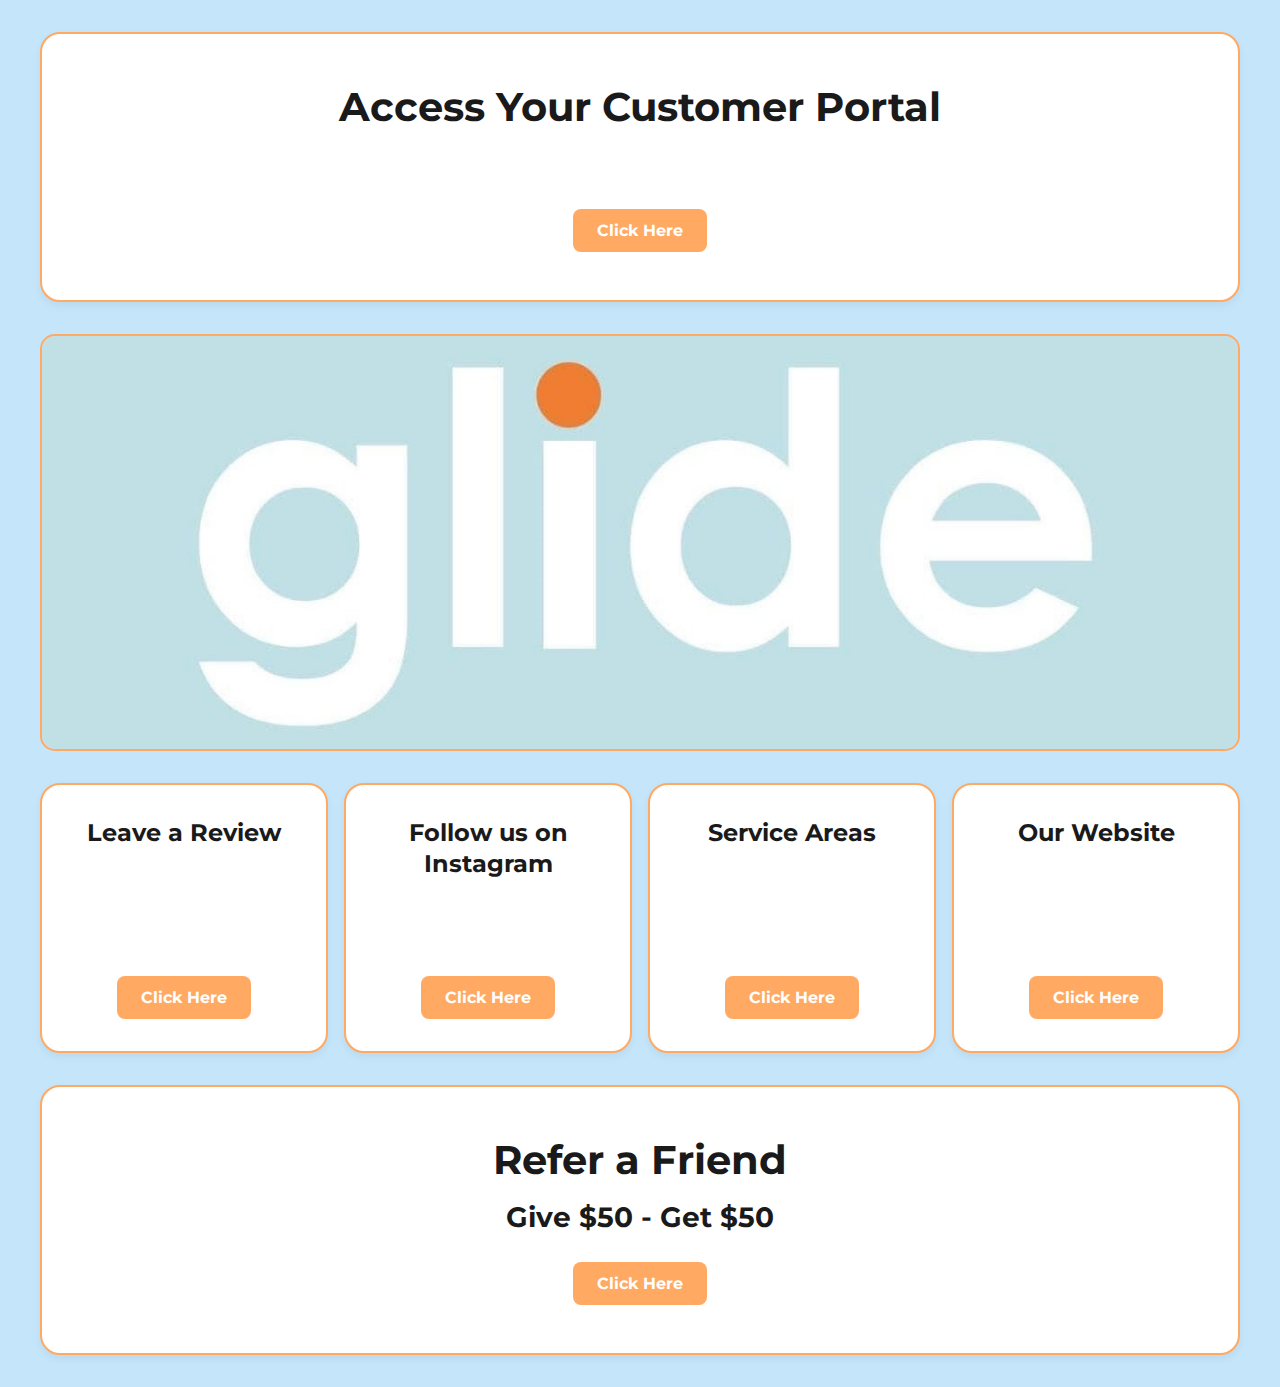
<file: index.html>
<!DOCTYPE html>
<html lang="en">
  <head>
    <meta charset="UTF-8" />
    <meta name="viewport" content="width=device-width, initial-scale=1.0" />
    <title>Customer Portal</title>
    <link rel="stylesheet" href="style.css" />
    <link
      href="https://fonts.googleapis.com/css2?family=Montserrat:wght@700&display=swap"
      rel="stylesheet"
    />
  </head>
  <body>
    <main class="container">
      <!-- Top Full-Width Box -->
      <section class="hero">
        <h1><span>Access Your</span> Customer Portal</h1>
        <a href="#" class="button">Click Here</a>
      </section>

      <!-- Image Below Hero -->
      <div class="top-image">
        <img src="glide_logo.png" alt="Glide Logo" />
      </div>

      <!-- Four Boxes Row -->
      <section class="four-boxes">
        <div class="info-box">
          <h2>Leave a Review</h2>
          <a
            href="https://www.google.com/search?sca_esv=905f7b0eae3ddda1&sxsrf=AE3TifM3JP5IQuAseZSt76YBfp2DSODxyg:1748316975375&q=glide+window+cleaning+reviews&uds=[base64]&si=AMgyJEtREmoPL4P1I5IDCfuA8gybfVI2d5Uj7QMwYCZHKDZ-E_UhPChvvFPZF6BId-pXk7WQjtG11H-tF3IWSEX4TdKENyXUXbWtEBuMIu4u-HPxguC_8ophAxS7HrM574tHqWBS-erGb12iaFIpP0Nkh2YdBsFAmQ%3D%3D&sa=X&ved=2ahUKEwiGspai3MKNAxW9LUQIHT_RLcEQk8gLegQIHhAB&ictx=1&stq=1&cs=0&lei=LzM1aMbeFr3bkPIPv6K3iQw#ebo=1"
            target="_blank"
            rel="noopener"
            class="button"
            >Click Here</a
          >
        </div>
        <div class="info-box">
          <h2>Follow us on<br />Instagram</h2>
          <a
            href="https://www.instagram.com/glidewindowcleaning?igsh=MTVud2NrMWJ3dmo0dw=="
            target="_blank"
            rel="noopener"
            class="button"
            >Click Here</a
          >
        </div>
        <div class="info-box">
          <h2>Service Areas</h2>
          <a href="#" class="button">Click Here</a>
        </div>
        <div class="info-box">
          <h2>Our Website</h2>
          <a
            href="https://www.glidecleaners.com/"
            target="_blank"
            rel="noopener"
            class="button"
            >Click Here</a
          >
        </div>
      </section>

      <!-- Referral Box -->
      <section class="referral-box">
        <h1>Refer a Friend</h1>
        <p class="referral-subtitle">Give $50 - Get $50</p>
        <a
          href="https://docs.google.com/forms/d/e/1FAIpQLSdd_UM1xZOmxM8GeJPvGv3q6a_dYNBD1aK-7uOr8Y3DyP2NKQ/viewform?usp=header"
          class="button"
          >Click Here</a
        >
      </section>
    </main>
  </body>
</html>
</file>
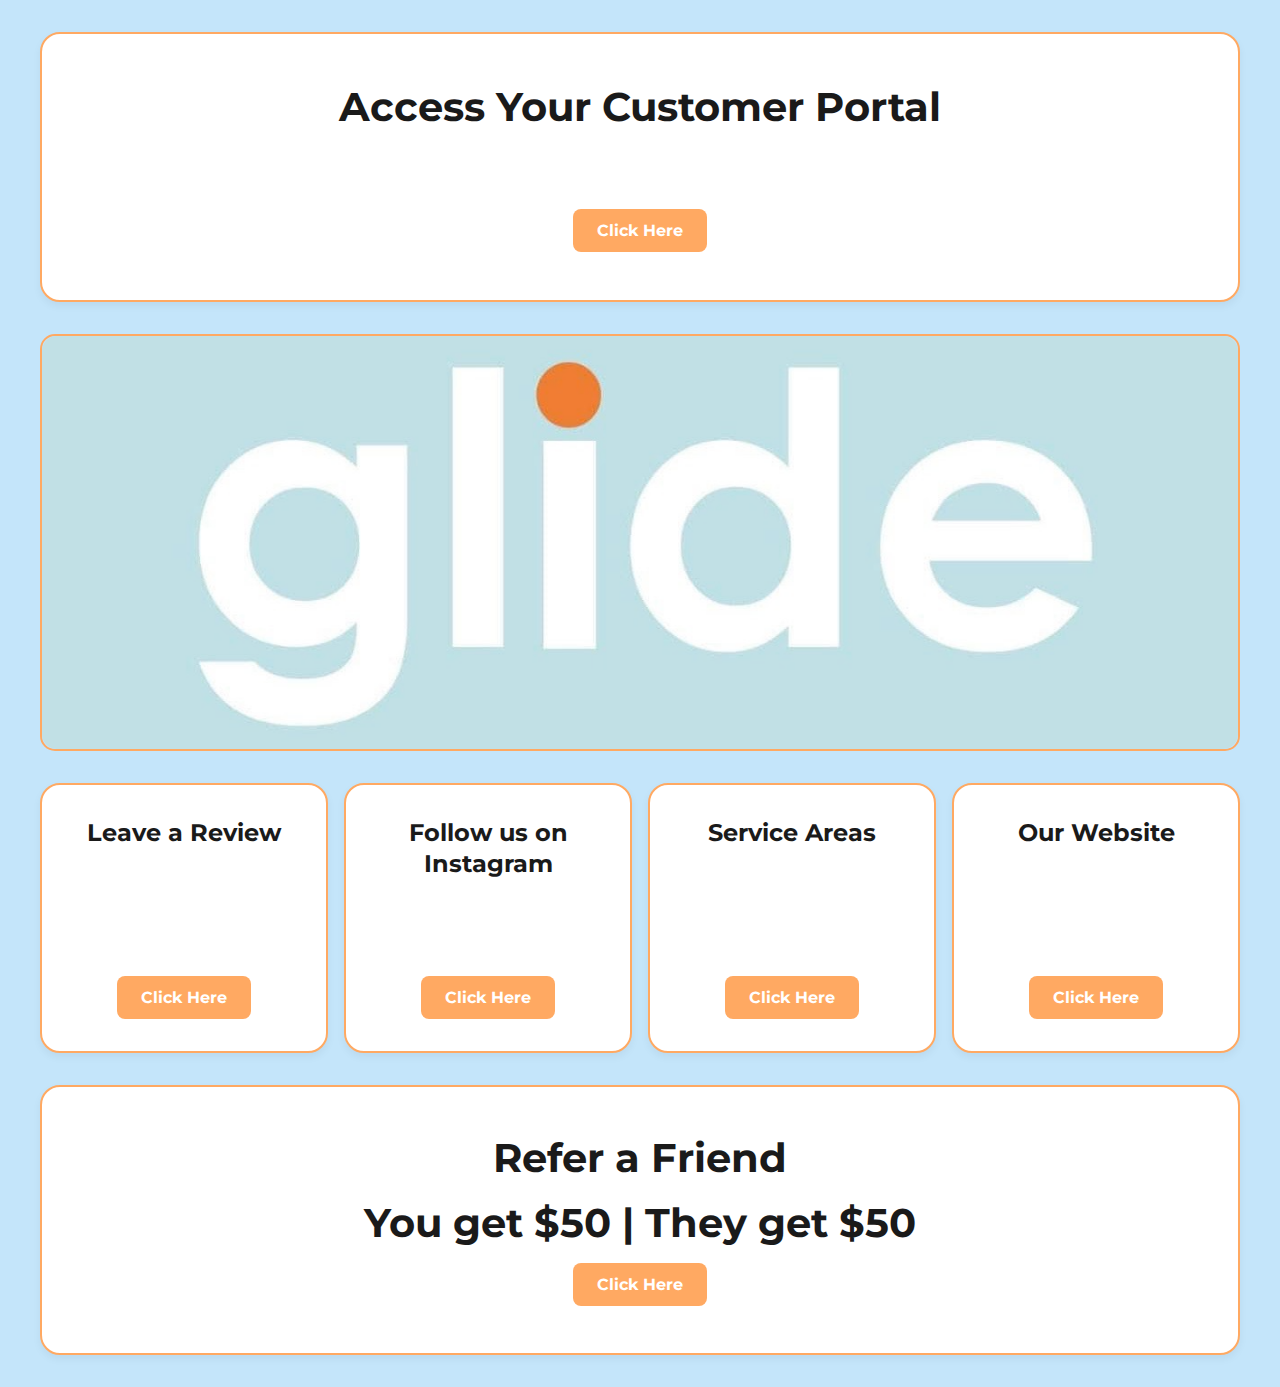
<file: NFC Project Folder/index.html>
<!DOCTYPE html>
<html lang="en">
  <head>
    <meta charset="UTF-8" />
    <meta name="viewport" content="width=device-width, initial-scale=1.0" />
    <title>Customer Portal</title>
    <link rel="stylesheet" href="style.css" />
    <link
      href="https://fonts.googleapis.com/css2?family=Montserrat:wght@700&display=swap"
      rel="stylesheet"
    />
  </head>
  <body>
    <main class="container">
      <!-- Top Full-Width Box -->
      <section class="hero">
        <h1>Access Your Customer Portal</h1>
        <a href="#" class="button">Click Here</a>
      </section>

      <!-- Image Below Hero -->
      <div class="top-image">
        <img src="glide_logo.png" alt="Glide Logo" />
      </div>

      <!-- Four Boxes Row -->
      <section class="four-boxes">
        <div class="info-box">
          <h2>Leave a Review</h2>
          <a
            href="https://www.google.com/search?q=glide+window+washing&oq=glide+window+washing&gs_lcrp=EgZjaHJvbWUqDAgAECMYJxiABBiKBTIMCAAQIxgnGIAEGIoFMg0IARAuGK8BGMcBGIAEMggIAhBFGCcYOzIGCAMQRRhAMggIBBAAGBYYHjIICAUQABgWGB4yCAgGEAAYFhgeMggIBxAAGBYYHtIBCDQ0MDZqMGo3qAIAsAIA&sourceid=chrome&ie=UTF-8#lrd=0x874d91d90a83178b:0x85f1129a18e0d195,1,,,,"
            target="_blank"
            rel="noopener"
            class="button"
            >Click Here</a
          >
        </div>
        <div class="info-box">
          <h2>Follow us on<br />Instagram</h2>
          <a
            href="https://www.instagram.com/glidewindowcleaning?igsh=MTVud2NrMWJ3dmo0dw=="
            target="_blank"
            rel="noopener"
            class="button"
            >Click Here</a
          >
        </div>
        <div class="info-box">
          <h2>Service Areas</h2>
          <a href="#" class="button">Click Here</a>
        </div>
        <div class="info-box">
          <h2>Our Website</h2>
          <a
            href="https://www.glidecleaners.com/"
            target="_blank"
            class="button"
            >Click Here</a
          >
        </div>
      </section>

      <!-- Referral Box -->
      <section class="referral-box">
        <h1>Refer a Friend</h1>
        <h1>You get $50 | They get $50</h1>
        <a href="#" class="button">Click Here</a>
      </section>
    </main>
  </body>
</html>
</file>
<file: style.css>
:root {
  --light-blue: #c4e5fa; /* Darker light blue */
  --white: #ffffff;
  --orange: #ffa962;
  --text-color: #1a1a1a;
  --border-style: 2px solid var(--orange);
}

* {
  box-sizing: border-box;
  margin: 0;
  padding: 0;
  font-family: "Montserrat", sans-serif;
  font-weight: 700;
}

body {
  background-color: var(--light-blue);
  color: var(--text-color);
  padding: 2rem;
}

.container {
  max-width: 1200px;
  margin: 0 auto;
}

/* Image container */
.top-image {
  text-align: center;
  margin: 2rem 0;
  border: var(--border-style);
  border-radius: 15px;
}

.top-image img {
  max-width: 100%;
  height: auto;
  border-radius: 15px;
  display: block;
}

/* Hero Section */
.hero {
  background-color: var(--white);
  border-radius: 20px;
  padding: 3rem;
  text-align: center;
  margin-bottom: 2rem;
  height: 30vh;
  display: flex;
  flex-direction: column;
  align-items: center; /* Center horizontally */
  justify-content: center;
  box-shadow: 0 4px 8px rgba(0, 0, 0, 0.05);
  border: var(--border-style);
}

.hero h1 {
  font-size: 2.5rem; /* 1.75x bigger */
  margin-bottom: 1rem;
}

/* Four Info Boxes */
.four-boxes {
  display: flex;
  justify-content: space-between;
  gap: 1rem;
  margin-bottom: 2rem;
}

.info-box {
  background-color: var(--white);
  border-radius: 20px;
  padding: 2rem;
  flex: 1;
  text-align: center;
  height: 30vh;
  display: flex;
  flex-direction: column;
  justify-content: flex-start;
  align-items: center;
  box-shadow: 0 4px 8px rgba(0, 0, 0, 0.05);
  border: var(--border-style);
}

.info-box h2 {
  margin-bottom: 1rem;
  line-height: 1.3;
}

/* Referral Box */
.referral-box {
  background-color: var(--white);
  border-radius: 20px;
  padding: 3rem;
  text-align: center;
  height: 30vh;
  display: flex;
  flex-direction: column;
  align-items: center; /* Center horizontally */
  justify-content: center;
  box-shadow: 0 4px 8px rgba(0, 0, 0, 0.05);
  border: var(--border-style);
}

.referral-box h1 {
  font-size: 2.5rem; /* 1.75x bigger */
  margin-bottom: 1rem;
}

.referral-subtitle {
  font-size: 1.75rem; /* slightly smaller than h1 */
  text-align: center;
  white-space: nowrap; /* prevents wrapping */
  margin-bottom: 1.5rem;
}

.button {
  margin-top: auto;
  background-color: var(--orange);
  color: var(--white);
  padding: 0.75rem 1.5rem;
  border: none;
  border-radius: 8px;
  text-decoration: none;
  font-weight: bold;
  transition: background 0.3s;
  width: fit-content;
  min-width: 120px;
}

.button:hover {
  background-color: #e0761e;
}

@media screen and (max-width: 1024px) {
  .hero,
  .referral-box {
    height: auto;
    padding: 2rem 1rem;
  }

  .four-boxes {
    display: flex;
    flex-wrap: wrap;
    justify-content: space-between;
    gap: 1rem;
    margin-bottom: 2rem;
  }

  .info-box {
    flex: 0 1 48%;
    height: auto;
    padding: 1.5rem 1rem;
    margin-bottom: 1rem;
  }

  h1 {
    font-size: 1.5rem;
  }

  h2 {
    font-size: 1.2rem;
  }

  .button {
    width: 100%;
    max-width: 250px;
    font-size: 1rem;
  }

  .top-image {
    margin: 1.5rem 0;
  }

  body {
    padding: 1rem;
  }
}

@media screen and (max-width: 600px) {
  .four-boxes {
    display: flex;
    flex-wrap: wrap;
    justify-content: center; /* Center the boxes horizontally */
    gap: 1rem; /* Maintain consistent spacing */
  }

  .info-box {
    flex: 0 1 calc(50% - 0.5rem); /* Two boxes per row, accounting for gap */
    padding: 1rem;
    height: auto; /* Allow height to adjust to content */
    min-width: 0; /* Prevent overflow on very small screens */
    box-sizing: border-box; /* Ensure padding is included in width */
  }

  .hero h1 {
    font-size: 1.8rem; /* Adjusted middle ground */
    text-align: center;
    white-space: normal; /* Allow wrapping */
    max-width: 550px; /* Constrain width to encourage wrapping */
    line-height: 1.4; /* Adjust line spacing for readability */
  }

  .hero h1 span::after {
    content: "\A"; /* Insert line break after "Access Your" */
    white-space: pre;
  }

  .button {
    width: 100%;
    max-width: 200px;
    font-size: 0.9rem;
  }

  h2 {
    font-size: 1rem;
  }

  h1 {
    font-size: 1.25rem;
  }
}

@media screen and (max-width: 320px) {
  .four-boxes {
    display: flex;
    flex-wrap: wrap;
    justify-content: center; /* Center the boxes horizontally */
    gap: 0.6rem; /* Slightly smaller gap for tiny screens */
  }

  .info-box {
    flex: 0 1 calc(50% - 0.3rem); /* Two boxes per row, smaller gap */
    padding: 0.8rem;
    height: auto;
    min-width: 0;
    box-sizing: border-box;
  }

  .hero h1 {
    font-size: 1.5rem; /* Adjusted middle ground */
    text-align: center;
    white-space: normal;
    max-width: 300px; /* Tighter width for smaller screens */
    line-height: 1.4;
  }

  .hero h1 span::after {
    content: "\A"; /* Insert line break after "Access Your" */
    white-space: pre;
  }

  .button {
    width: 100%;
    max-width: 180px;
    font-size: 0.8rem;
  }

  h2 {
    font-size: 0.9rem;
  }

  h1 {
    font-size: 1.1rem;
  }
}
</file>
<file: NFC Project Folder/style.css>
:root {
  --light-blue: #c4e5fa; /* Darker light blue */
  --white: #ffffff;
  --orange: #ffa962;
  --text-color: #1a1a1a;
  --border-style: 2px solid var(--orange);
}

* {
  box-sizing: border-box;
  margin: 0;
  padding: 0;
  font-family: "Montserrat", sans-serif;
  font-weight: 700;
}

body {
  background-color: var(--light-blue);
  color: var(--text-color);
  padding: 2rem;
}

.container {
  max-width: 1200px;
  margin: 0 auto;
}

/* Image container */
.top-image {
  text-align: center;
  margin: 2rem 0;
  border: var(--border-style);
  border-radius: 15px;
}

.top-image img {
  max-width: 100%;
  height: auto;
  border-radius: 15px;
  display: block;
}

/* Hero Section */
.hero {
  background-color: var(--white);
  border-radius: 20px;
  padding: 3rem;
  text-align: center;
  margin-bottom: 2rem;
  height: 30vh;
  display: flex;
  flex-direction: column;
  align-items: center; /* Center horizontally */
  justify-content: center;
  box-shadow: 0 4px 8px rgba(0, 0, 0, 0.05);
  border: var(--border-style);
}

.hero h1 {
  font-size: 2.5rem; /* 1.75x bigger */
  margin-bottom: 1rem;
}

/* Four Info Boxes */
.four-boxes {
  display: flex;
  justify-content: space-between;
  gap: 1rem;
  margin-bottom: 2rem;
}

.info-box {
  background-color: var(--white);
  border-radius: 20px;
  padding: 2rem;
  flex: 1;
  text-align: center;
  height: 30vh;
  display: flex;
  flex-direction: column;
  justify-content: flex-start;
  align-items: center;
  box-shadow: 0 4px 8px rgba(0, 0, 0, 0.05);
  border: var(--border-style);
}

.info-box h2 {
  margin-bottom: 1rem;
  line-height: 1.3;
}

/* Referral Box */
.referral-box {
  background-color: var(--white);
  border-radius: 20px;
  padding: 3rem;
  text-align: center;
  height: 30vh;
  display: flex;
  flex-direction: column;
  align-items: center; /* Center horizontally */
  justify-content: center;
  box-shadow: 0 4px 8px rgba(0, 0, 0, 0.05);
  border: var(--border-style);
}

.referral-box h1 {
  font-size: 2.5rem; /* 1.75x bigger */
  margin-bottom: 1rem;
}

.button {
  margin-top: auto;
  background-color: var(--orange);
  color: var(--white);
  padding: 0.75rem 1.5rem;
  border: none;
  border-radius: 8px;
  text-decoration: none;
  font-weight: bold;
  transition: background 0.3s;
  width: fit-content;
  min-width: 120px;
}

.button:hover {
  background-color: #e0761e;
}

@media (max-width: 768px) {
  .hero,
  .referral-box {
    height: auto;
    padding: 2rem 1rem;
  }

  .three-boxes {
    flex-wrap: wrap;
    justify-content: space-between;
    gap: 1rem;
  }

  .info-box {
    flex: 0 1 48%;
    height: auto;
    padding: 1.5rem 1rem;
    margin-bottom: 1rem;
  }

  h1 {
    font-size: 1.5rem;
  }

  h2 {
    font-size: 1.2rem;
  }

  .button {
    width: 100%;
    max-width: 250px;
    font-size: 1rem;
  }

  .top-image {
    margin: 1.5rem 0;
  }

  body {
    padding: 1rem;
  }
}
</file>
